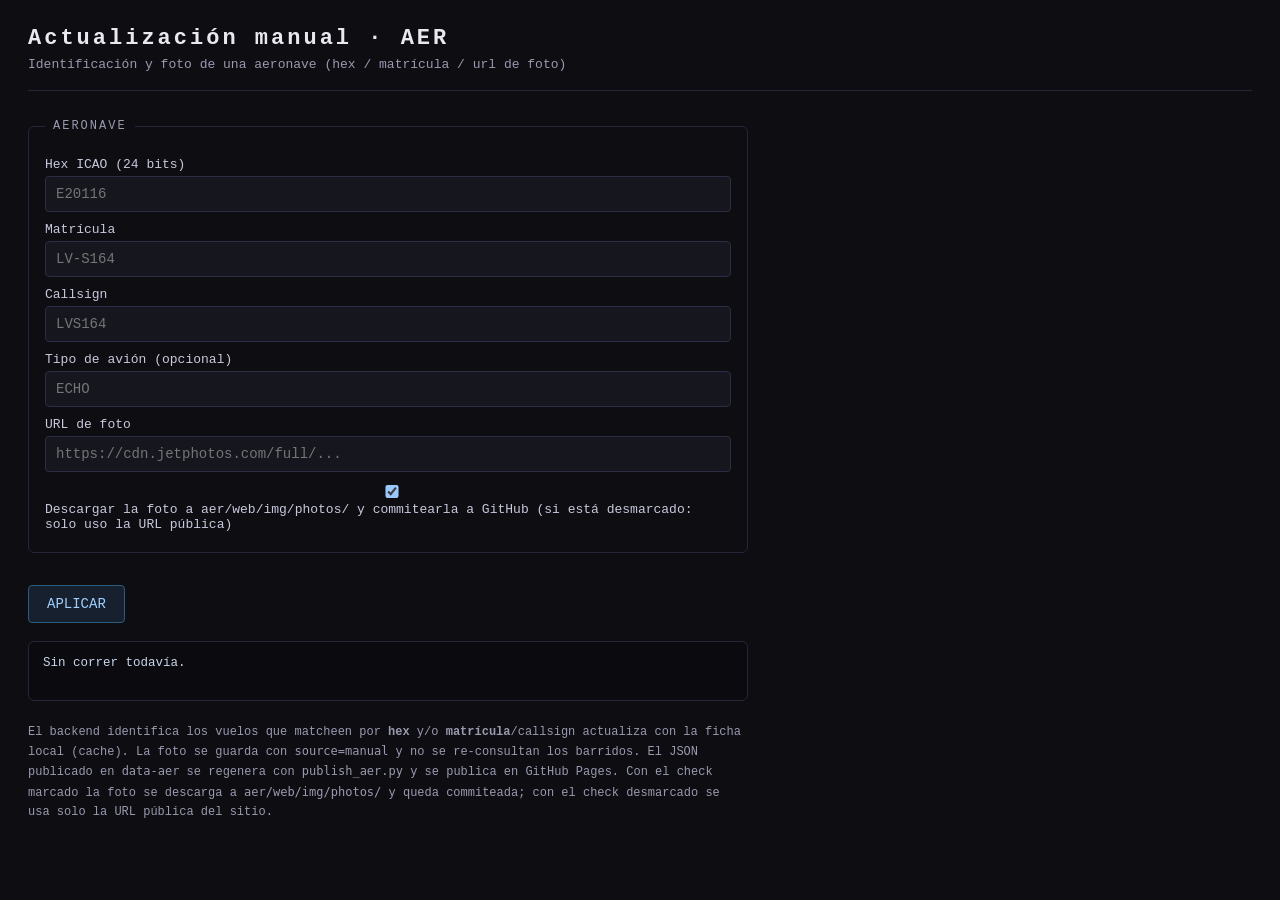
<file: aer_manual.html>
<!DOCTYPE html>
<html lang="es">
<head>
<meta charset="UTF-8">
<meta name="viewport" content="width=device-width, initial-scale=1.0">
<meta name="color-scheme" content="dark">
<title>Observatorio Uritorco · Aeronave</title>
<style>
  html, body { margin: 0; min-height: 100%; background: #0d0d12; color: #e8e8f0;
    font-family: 'Courier New', monospace; }
  header { padding: 26px 28px 10px; }
  header h1 { font-size: 22px; letter-spacing: 3px; margin: 0; }
  header .sub { color: #9a9ab0; font-size: 13px; margin-top: 6px; }
  header .rule { border-top: 1px solid #26263a; margin-top: 18px; }
  main { padding: 18px 28px 60px; max-width: 720px; }
  fieldset { border: 1px solid #26263a; border-radius: 6px; margin: 0 0 16px; padding: 14px 16px 16px; }
  legend { color: #9a9ab0; font-size: 12px; letter-spacing: 2px; text-transform: uppercase; padding: 0 8px; }
  label { display: block; color: #c9c9de; font-size: 13px; margin: 10px 0 4px; }
  input, textarea { width: 100%; box-sizing: border-box; background: #16161f; color: #e8e8f0;
    border: 1px solid #2c2c44; border-radius: 4px; padding: 9px 10px; font: inherit; font-size: 14px; }
  textarea { font-family: inherit; min-height: 90px; }
  button { margin-top: 16px; background: #16202e; color: #9fd0ff; border: 1px solid #2c5a80;
    border-radius: 4px; padding: 10px 18px; font: inherit; font-size: 14px; cursor: pointer; }
  button:disabled { opacity: .5; cursor: default; }
  #out { margin-top: 18px; background: #0a0a0f; border: 1px solid #26263a; border-radius: 6px; padding: 14px; font-size: 12.5px; white-space: pre-wrap; color: #c9d6ea; min-height: 30px; max-height: 420px; overflow-y: auto; word-break: break-word; }
  #out.ok { border-color: #2c6b3c; }
  #out.err { border-color: #7a2c2c; }
  .note { color: #9a9ab0; font-size: 12px; margin-top: 22px; line-height: 1.6; }
</style>
</head>
<body>
<header>
  <h1>Actualización manual · AER</h1>
  <div class="sub">Identificación y foto de una aeronave (hex / matrícula / url de foto)</div>
  <div class="rule"></div>
</header>
<main>
  <form id="f">
    <fieldset>
      <legend>Aeronave</legend>
      <label for="hex">Hex ICAO (24 bits)</label>
      <input id="hex" type="text" placeholder="E20116" autocomplete="off">
      <label for="matricula">Matrícula</label>
      <input id="matricula" type="text" placeholder="LV-S164" autocomplete="off">
      <label for="callsign">Callsign</label>
      <input id="callsign" type="text" placeholder="LVS164" autocomplete="off">
      <label for="tipo">Tipo de avión (opcional)</label>
      <input id="tipo" type="text" placeholder="ECHO" autocomplete="off">
      <label for="foto">URL de foto</label>
      <input id="foto" type="text" placeholder="https://cdn.jetphotos.com/full/..." autocomplete="off">
      <label><input type="checkbox" id="dl" checked> Descargar la foto a aer/web/img/photos/ y commitearla a GitHub (si está desmarcado: solo uso la URL pública)</label>
    </fieldset>
    <button id="btn" type="submit">APLICAR</button>
  </form>
  <div id="out">Sin correr todavía.</div>
  <div class="note">
    El backend identifica los vuelos que matcheen por <b>hex</b> y/o <b>matrícula</b>/callsign
    actualiza con la ficha local (cache). La foto se guarda con <code>source=manual</code> y
    no se re-consultan los barridos. El JSON publicado en <code>data-aer</code> se regenera con
    <code>publish_aer.py</code> y se publica en GitHub Pages. Con el check marcado la foto se
    descarga a <code>aer/web/img/photos/</code> y queda commiteada; con el check desmarcado se
    usa solo la URL pública del sitio.
  </div>
</main>

<script>
// Forzar a uppercase los campos operativos (salvo la URL de foto).
const uppers = ['hex', 'matricula', 'callsign', 'tipo'];
for (const id of uppers) {
  const el = document.getElementById(id);
  el.addEventListener('input', () => { el.value = el.value.toUpperCase(); });
}
document.getElementById('f').addEventListener('submit', async e => {
  e.preventDefault();
  const btn = document.getElementById('btn');
  btn.disabled = true;
  const out = document.getElementById('out');
  out.className = 'out';
  out.textContent = 'Aplicando...';
  try {
    const r = await fetch('/aer/aer-manual-update', {
      method: 'POST', headers: {'Content-Type': 'application/json'},
      body: JSON.stringify({
        hex: document.getElementById('hex').value.trim(),
        matricula: document.getElementById('matricula').value.trim(),
        callsign: document.getElementById('callsign').value.trim(),
        tipo: document.getElementById('tipo').value.trim(),
        foto: document.getElementById('foto').value.trim(),
        download: document.getElementById('dl').checked,
      }),
    });
    const j = await r.json();
    if (!r.ok) throw new Error(JSON.stringify(j));
    out.className = 'out ok';
    out.textContent = 'OK ' + JSON.stringify(j, null, 2);
  } catch (err) {
    out.className = 'out err';
    out.textContent = 'ERROR ' + (err && err.message ? err.message : String(err));
  }
  btn.disabled = false;
});
</script>
</body>
</html>
</file>
